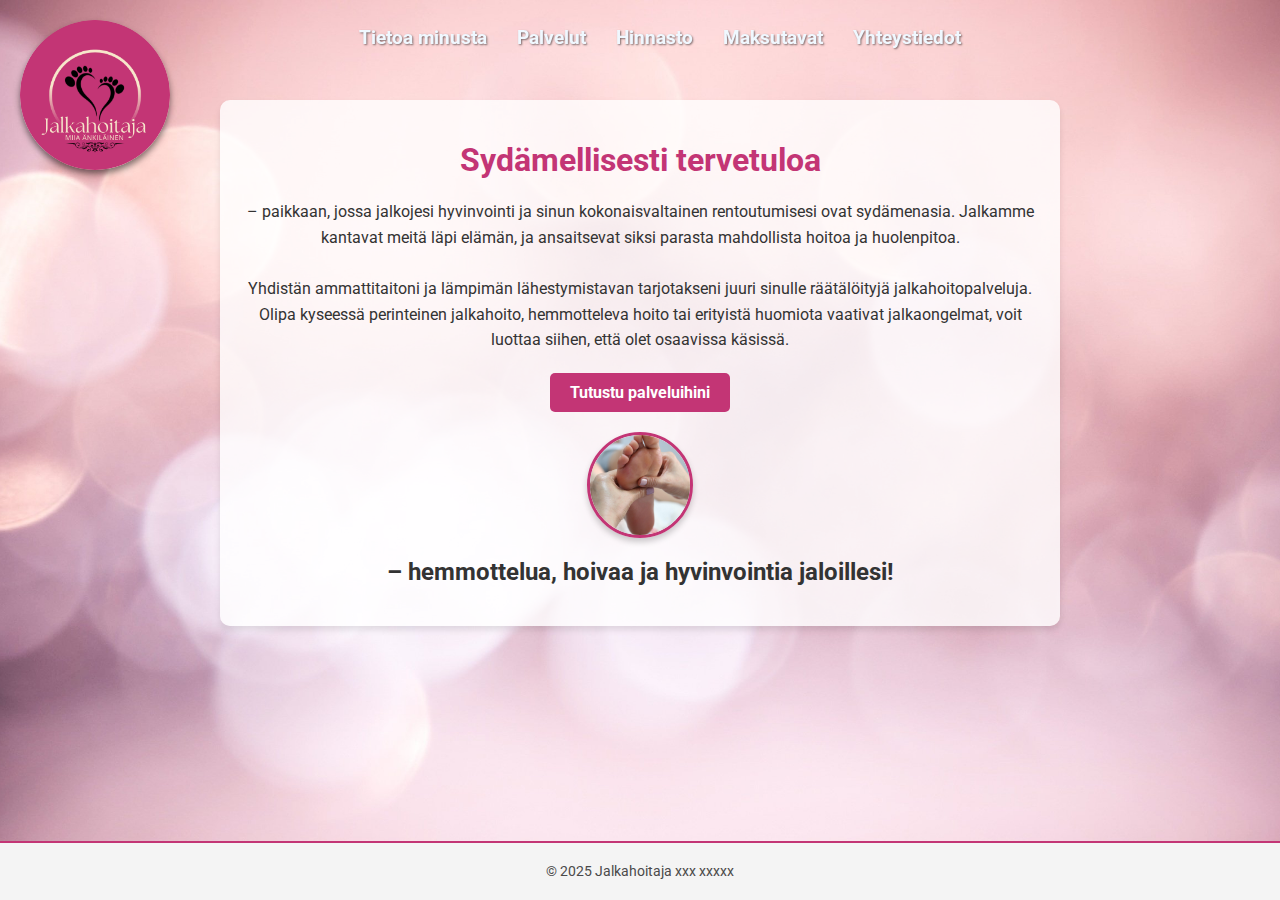
<file: index.html>
<!DOCTYPE html>
<html lang="fi">
<head>
    <meta charset="UTF-8">
    <meta name="viewport" content="width=device-width, initial-scale=1.0">
    <link href="https://fonts.googleapis.com/css2?family=Dancing+Script:wght@700&display=swap" rel="stylesheet">
    <link rel="stylesheet" href="styles.css">
    <title>Jalkahoitaja xxx xxxxx</title>
    <link href="https://fonts.googleapis.com/css2?family=Roboto:wght@400;700&display=swap" rel="stylesheet">
</head>

<body>
    <header>
             <nav>

            <div class="logo">
                <img src="kuvat/miian_logoehdotus.png" alt="Jalkahoitaja Miia Änkiläinen">
            </div>
            <div class="hamburger-menu" onclick="toggleMenu()">
              <span></span>
              <span></span>
              <span></span>
            </div>
            <ul class="nav-links">
              <li><a href="tietoa_minusta.html">Tietoa minusta</a></li>
              <li><a href="palvelut.html">Palvelut</a></li>
              <li><a href="hinnasto.html">Hinnasto</a></li>
              <li><a href="maksutavat.html">Maksutavat</a></li>
              <li><a href="yhteystiedot.html">Yhteystiedot</a></li>
            </ul>
          </nav>
        </header>
        
<main>  
  <div class="tervetuloteksti">
    <h1>Sydämellisesti tervetuloa </h1>

    <p> – paikkaan, jossa jalkojesi hyvinvointi ja 
        sinun kokonaisvaltainen rentoutumisesi ovat sydämenasia. 
        Jalkamme kantavat meitä läpi elämän, ja 
        ansaitsevat siksi parasta mahdollista hoitoa ja huolenpitoa.​ 
        <br>
        <br>
        Yhdistän ammattitaitoni ja lämpimän lähestymistavan tarjotakseni juuri 
        sinulle räätälöityjä jalkahoitopalveluja. Olipa kyseessä perinteinen jalkahoito, 
        hemmotteleva hoito tai erityistä huomiota vaativat jalkaongelmat, 
        voit luottaa siihen, että olet osaavissa käsissä.</p>
    

    <a href="palvelut.html" class="cta-button">Tutustu palveluihini</a>

    <div class="corner-image">
        <img src="kuvat/feet-6762753_1920.jpg" alt="Hoidetaan jalkoja" id="jalkahieronta">
    </div>

    <h2>– hemmottelua, hoivaa ja hyvinvointia jaloillesi!</h2>
</div>

</main>
    
    <footer>
        © 2025 Jalkahoitaja xxx xxxxx
    </footer>
 
    <script src="script.js"></script>

</body>
</html>
</file>
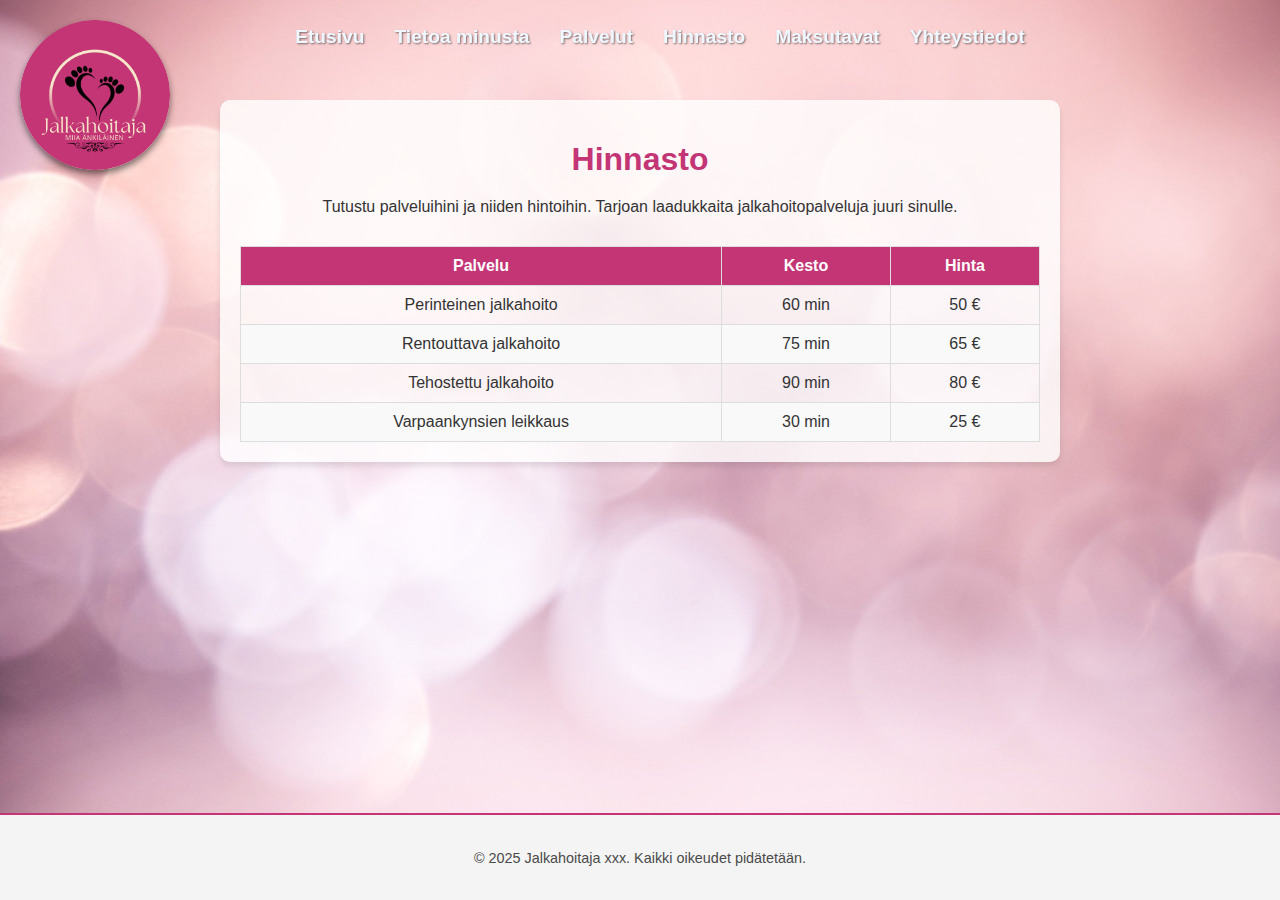
<file: hinnasto.html>
<!DOCTYPE html>
<html lang="fi">
<head>
  <meta charset="UTF-8">
  <meta name="viewport" content="width=device-width, initial-scale=1.0">
  <title>Hinnasto - Jalkahoitaja xxx</title>
  <link rel="stylesheet" href="styles.css"> <!-- Liitetään teeman CSS -->
</head>
<body>
  <header>
    <nav>
      <div class="logo">
        <img src="kuvat/miian_logoehdotus.png" alt="Jalkahoitaja Miia Änkiläinen">
      </div>

      <div class="hamburger-menu" onclick="toggleMenu()">
        <span></span>
        <span></span>
        <span></span>
      </div>

      <ul class="nav-links">
        <li><a href="index.html">Etusivu</a></li>
        <li><a href="tietoa_minusta.html">Tietoa minusta</a></li>
        <li><a href="palvelut.html">Palvelut</a></li>
        <li><a href="hinnasto.html" class="active">Hinnasto</a></li>
        <li><a href="maksutavat.html">Maksutavat</a></li>
        <li><a href="yhteystiedot.html">Yhteystiedot</a></li>
      </ul>
    </nav>
  </header>

  <main>
    <section id="hinnasto">
      <div class="container">
        <h1>Hinnasto</h1>
        <p>Tutustu palveluihini ja niiden hintoihin. Tarjoan laadukkaita jalkahoitopalveluja juuri sinulle.</p>
        <table class="price-table">
          <thead>
            <tr>
              <th>Palvelu</th>
              <th>Kesto</th>
              <th>Hinta</th>
            </tr>
          </thead>
          <tbody>
            <tr>
              <td>Perinteinen jalkahoito</td>
              <td>60 min</td>
              <td>50 €</td>
            </tr>
            <tr>
              <td>Rentouttava jalkahoito</td>
              <td>75 min</td>
              <td>65 €</td>
            </tr>
            <tr>
              <td>Tehostettu jalkahoito</td>
              <td>90 min</td>
              <td>80 €</td>
            </tr>
            <tr>
              <td>Varpaankynsien leikkaus</td>
              <td>30 min</td>
              <td>25 €</td>
            </tr>
          </tbody>
        </table>
      </div>
    </section>
  </main>

  <footer>
    <p>&copy; 2025 Jalkahoitaja xxx. Kaikki oikeudet pidätetään.</p>
  </footer>

  <script src="script.js"></script> <!-- Liitetään JavaScript-tiedosto -->
  
</body>
</html>
</file>
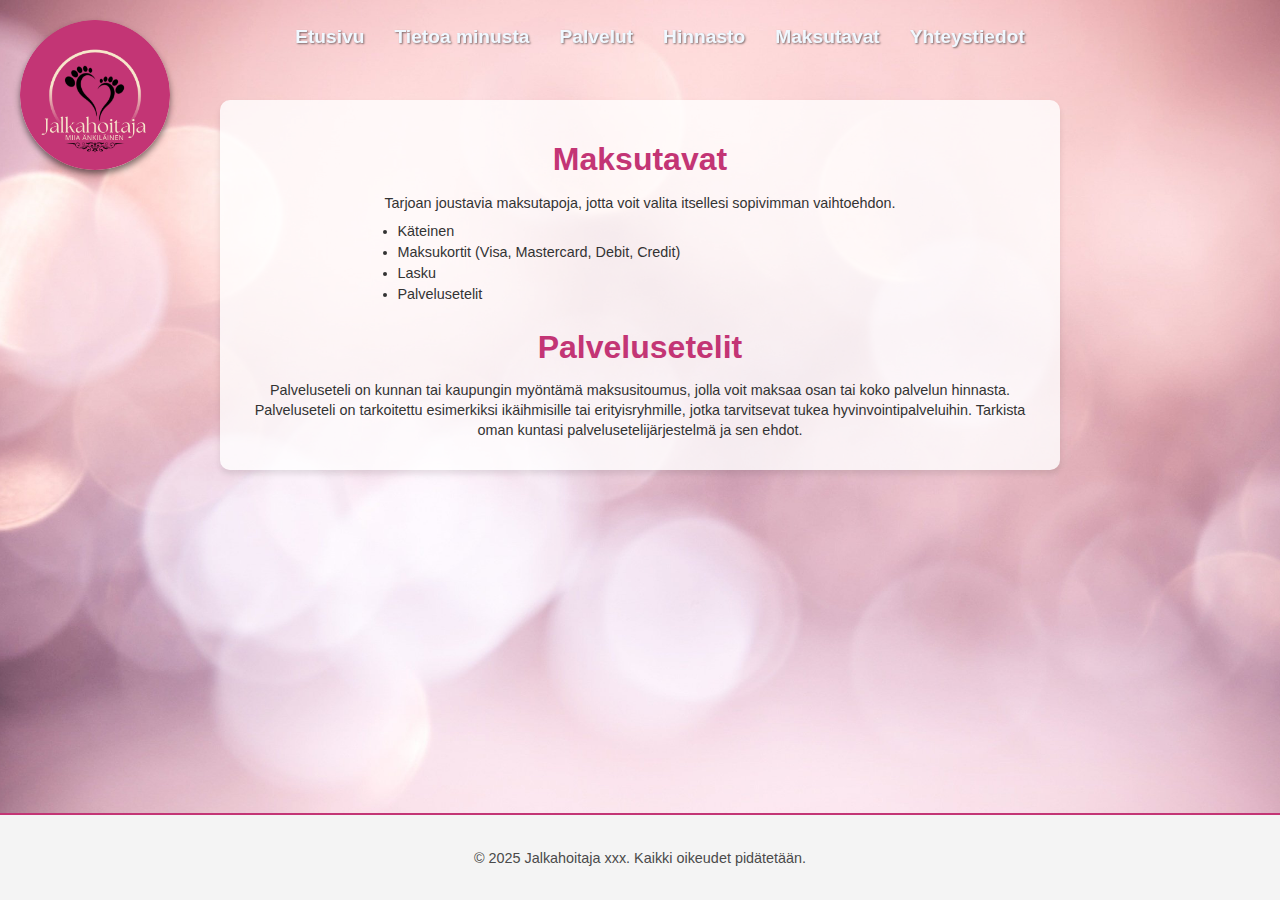
<file: maksutavat.html>
<!DOCTYPE html>
<html lang="fi">
<head>
  <meta charset="UTF-8">
  <meta name="viewport" content="width=device-width, initial-scale=1.0">
  <title>Maksutavat - Jalkahoitaja xxx</title>
  <link rel="stylesheet" href="styles.css"> <!-- Liitetään teeman CSS -->
</head>
<body>
  
  <header>
    <nav>
      <div class="logo">
        <img src="kuvat/miian_logoehdotus.png" alt="Jalkahoitaja Miia Änkiläinen">
      </div>

      <div class="hamburger-menu" onclick="toggleMenu()">
        <span></span>
        <span></span>
        <span></span>
      </div>

      <ul class="nav-links">
        <li><a href="index.html">Etusivu</a></li>
        <li><a href="tietoa_minusta.html">Tietoa minusta</a></li>
        <li><a href="palvelut.html">Palvelut</a></li>
        <li><a href="hinnasto.html">Hinnasto</a></li>
        <li><a href="maksutavat.html" class="active">Maksutavat</a></li>
        <li><a href="yhteystiedot.html">Yhteystiedot</a></li> 
      </ul>
    </nav>
  </header>

  <main>
    <section id="maksutavat">
      <div class="container">
        <h1>Maksutavat</h1>
        <p>Tarjoan joustavia maksutapoja, jotta voit valita itsellesi sopivimman vaihtoehdon.</p>
        <ul class="payment-methods">
          <li>Käteinen</li>
          <li>Maksukortit (Visa, Mastercard, Debit, Credit)</li>
          <li>Lasku</li>
          <li>Palvelusetelit</li>
        </ul>
        <h2>Palvelusetelit</h2>
        <p>Palveluseteli on kunnan tai kaupungin myöntämä maksusitoumus, jolla voit maksaa osan tai koko palvelun hinnasta. Palveluseteli on tarkoitettu esimerkiksi ikäihmisille tai erityisryhmille, jotka tarvitsevat tukea hyvinvointipalveluihin. Tarkista oman kuntasi palvelusetelijärjestelmä ja sen ehdot.</p>
      
      </div>
    </section>
  </main>

  <footer>
    <p>&copy; 2025 Jalkahoitaja xxx. Kaikki oikeudet pidätetään.</p>
  </footer>
  <script src="script.js"></script> <!-- Liitetään JavaScript-tiedosto -->
</body>
</html>
</file>
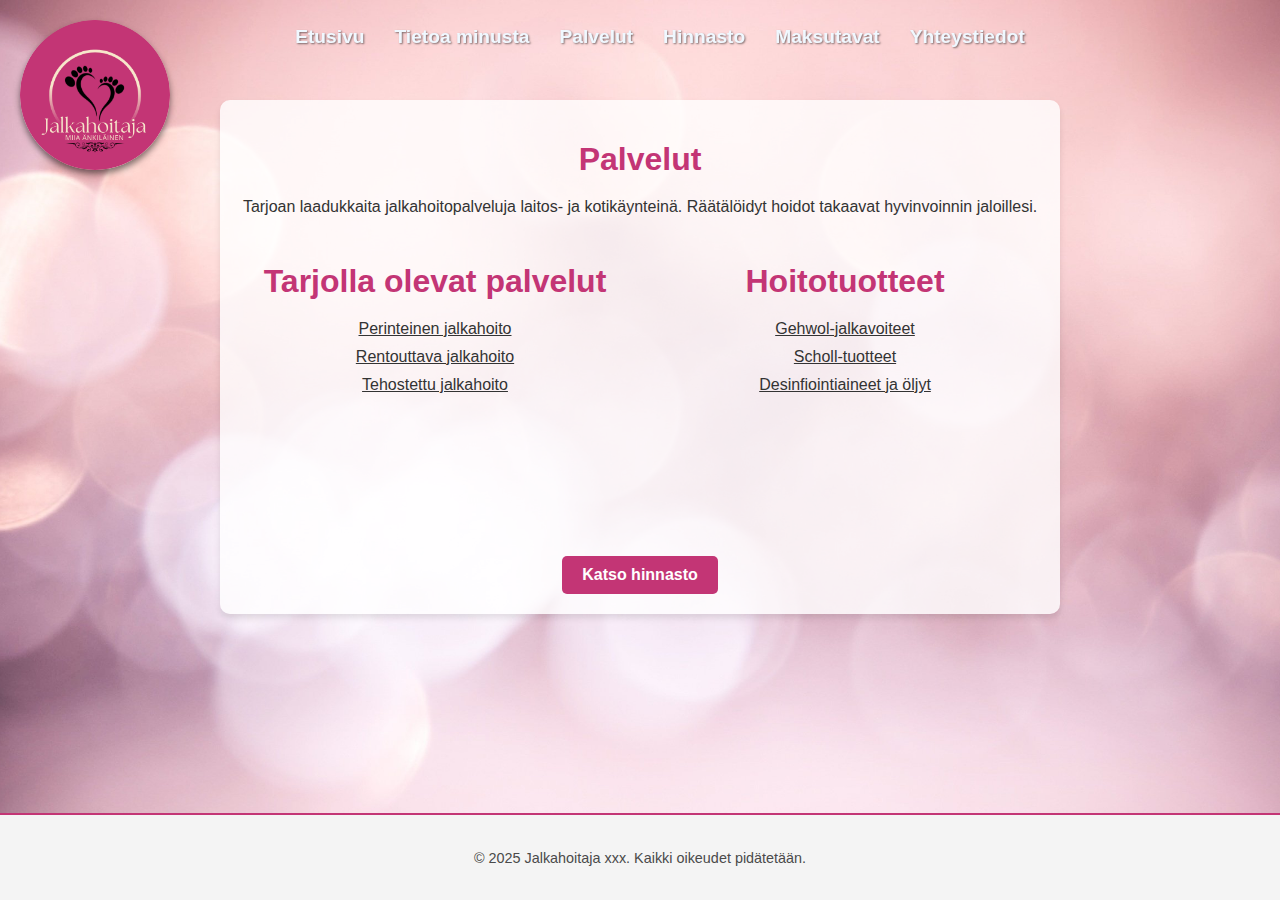
<file: palvelut.html>
<!DOCTYPE html>
<html lang="fi">
<head>
  <meta charset="UTF-8">
  <meta name="viewport" content="width=device-width, initial-scale=1.0">
  <title>Palvelut - Jalkahoitaja xxx</title>
  <link rel="stylesheet" href="styles.css"> <!-- Liitetään teeman CSS -->
</head>
<body>
  <header>
    <nav>
      <div class="logo">
        <img src="kuvat/miian_logoehdotus.png" alt="Jalkahoitaja Miia Änkiläinen">
      </div>

      <div class="hamburger-menu" onclick="toggleMenu()">
        <span></span>
        <span></span>
        <span></span>
      </div>

      <ul class="nav-links">
        <li><a href="index.html">Etusivu</a></li>
        <li><a href="tietoa_minusta.html">Tietoa minusta</a></li>
        <li><a href="palvelut.html" class="active">Palvelut</a></li>
        <li><a href="hinnasto.html">Hinnasto</a></li>
        <li><a href="maksutavat.html">Maksutavat</a></li>
        <li><a href="yhteystiedot.html">Yhteystiedot</a></li>
      </ul>
    </nav>
  </header>

  <main>
    <section id="palvelut">
      <div class="container">
        <h1>Palvelut</h1>
        <p>Tarjoan laadukkaita jalkahoitopalveluja laitos- ja kotikäynteinä. Räätälöidyt hoidot takaavat hyvinvoinnin jaloillesi.</p>
        
        <div class="lists-container">
          <div class="service-list-container">
            <h2>Tarjolla olevat palvelut</h2>
            <ul class="service-list">
              <li onclick="toggleDescription('perinteinen-hoito')">Perinteinen jalkahoito</li>
              <li onclick="toggleDescription('rentouttava-hoito')">Rentouttava jalkahoito</li>
              <li onclick="toggleDescription('tehostettu-hoito')">Tehostettu jalkahoito</li>
            </ul>
            <div id="perinteinen-hoito" class="description-box">
              <p>Perinteinen jalkahoito sisältää kynsien leikkauksen, kovettumien poiston ja kosteuttavan hoidon.</p>
            </div>
            <div id="rentouttava-hoito" class="description-box">
              <p>Rentouttava jalkahoito sisältää hieronnan ja kosteuttavan hoidon, joka tuo jaloillesi keveyttä ja hyvinvointia.</p>
            </div>
            <div id="tehostettu-hoito" class="description-box">
              <p>Tehostettu jalkahoito on suunnattu erityisesti vaativille jaloille, kuten halkeileville kantapäille.</p>
            </div>
          </div>
      
          <div class="product-list-container">
            <h2>Hoitotuotteet</h2>
            <ul class="product-list">
              <li onclick="toggleDescription('gehwol')">Gehwol-jalkavoiteet</li>
              <li onclick="toggleDescription('scholl')">Scholl-tuotteet</li>
              <li onclick="toggleDescription('desinfiointiaineet')">Desinfiointiaineet ja öljyt</li>
            </ul>
            <div id="gehwol" class="description-box">
              <p>Gehwol-jalkavoiteet ovat laadukkaita tuotteita, jotka kosteuttavat ja hoitavat jalkojasi.</p>
            </div>
            <div id="scholl" class="description-box">
              <p>Scholl-tuotteet tarjoavat erikoisratkaisuja jalkojen hyvinvointiin, kuten kovettumien hoitoon.</p>
            </div>
            <div id="desinfiointiaineet" class="description-box">
              <p>Desinfiointiaineet ja öljyt takaavat jalkojen hygienian ja hoidon laadun.</p>
            </div>
          </div>
        </div>
        
        <div>
        <a href="hinnasto.html" class="cta-button">Katso hinnasto</a>
      </div>
    </section>
  </main>

  <footer>
    <p>&copy; 2025 Jalkahoitaja xxx. Kaikki oikeudet pidätetään.</p>
  </footer>

  <script src="script.js"></script> <!-- Liitetään JavaScript-tiedosto -->
</body>
</html>
</file>
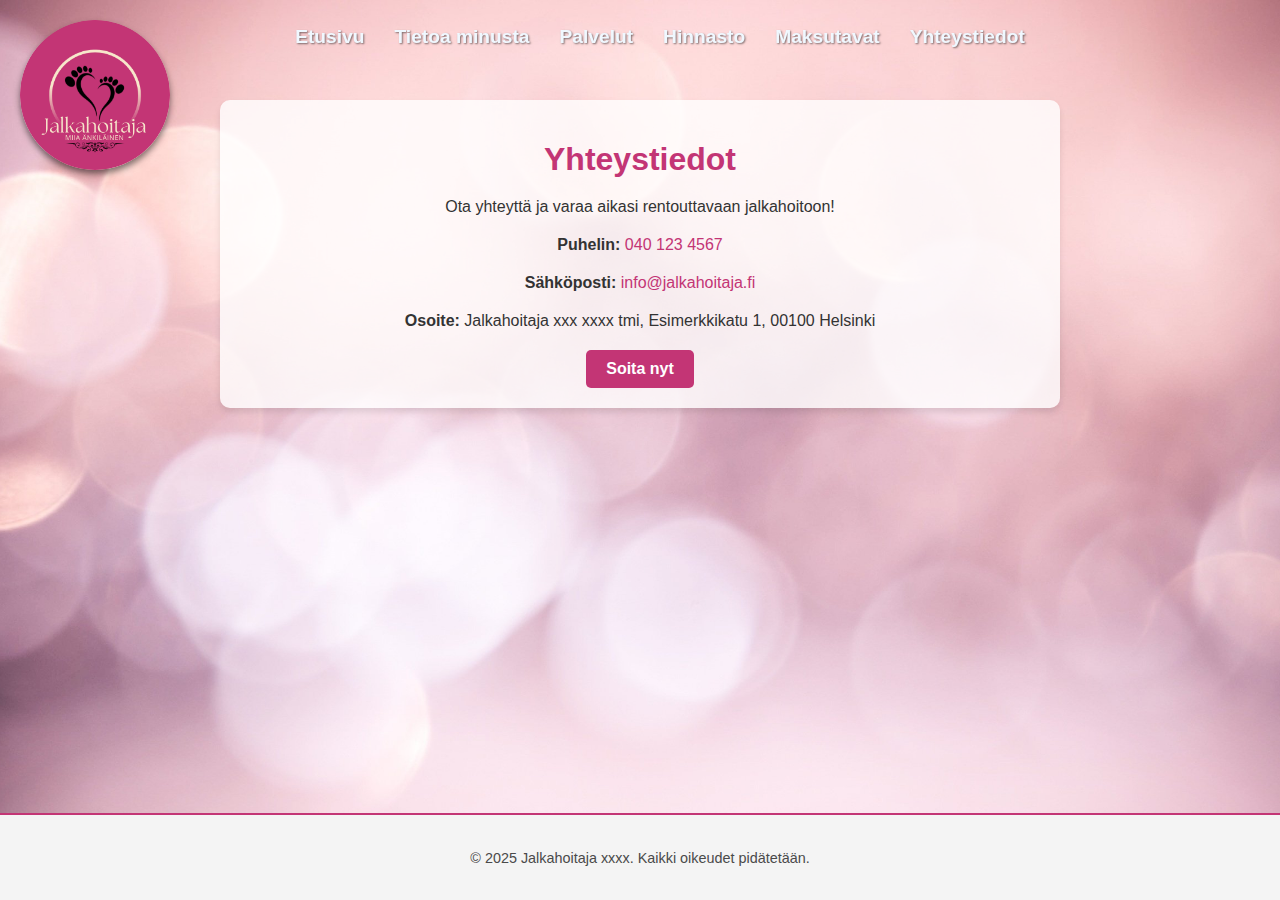
<file: yhteystiedot.html>
<!DOCTYPE html>
<html lang="fi">
<head>
  <meta charset="UTF-8">
  <meta name="viewport" content="width=device-width, initial-scale=1.0">
  <title>Yhteystiedot - Jalkahoitaja xxxx</title>
  <link rel="stylesheet" href="styles.css"> <!-- Liitetään teeman CSS -->
</head>
<body>
  <header>
    <nav>
      <div class="logo">
        <img src="kuvat/miian_logoehdotus.png" alt="Jalkahoitaja Miia Änkiläinen">
      </div>

      <div class="hamburger-menu" onclick="toggleMenu()">
        <span></span>
        <span></span>
        <span></span>
      </div>

      <ul class="nav-links">
        <li><a href="index.html">Etusivu</a></li>
        <li><a href="tietoa_minusta.html">Tietoa minusta</a></li>
        <li><a href="palvelut.html">Palvelut</a></li>
        <li><a href="hinnasto.html">Hinnasto</a></li>
        <li><a href="maksutavat.html">Maksutavat</a></li>
        <li><a href="yhteystiedot.html" class="active">Yhteystiedot</a></li>
      </ul>
    </nav>
  </header>

  <main>
    <section id="yhteystiedot">
      <div class="container">
        <h1>Yhteystiedot</h1>
        <p>Ota yhteyttä ja varaa aikasi rentouttavaan jalkahoitoon!</p>
        <div class="contact-info">
          <p><strong>Puhelin:</strong> <a href="tel:+358401234567">040 123 4567</a></p>
          <p><strong>Sähköposti:</strong> <a href="mailto:info@jalkahoitaja.fi">info@jalkahoitaja.fi</a></p>
          <p><strong>Osoite:</strong> Jalkahoitaja xxx xxxx tmi, Esimerkkikatu 1, 00100 Helsinki</p>
        </div>
        <a href="tel:+358401234567" class="cta-button">Soita nyt</a>
      </div>
    </section>
  </main>

  <footer>
    <p>&copy; 2025 Jalkahoitaja xxxx. Kaikki oikeudet pidätetään.</p>
  </footer>

  <script src="script.js"></script> <!-- Liitetään JavaScript-tiedosto -->
</body>
</html>
</file>
<file: styles.css>
/* Yleiset tyylit */
body, html {
  height: 100%;
  margin: 0;
  padding: 0;
  font-family: 'Roboto', sans-serif;
  background-color: #f7e7cb;
  background-image: url(kuvat/bokeh-2072271.jpg); /* Taustakuva */;
  color: #4a4a4a;
  background-size: cover; /* Skaalaa taustakuva */
  background-position: center; /* Keskittää taustakuvan */
  display: flex;
  flex-direction: column; /* Asetellaan sisältö pystysuunnassa */
}

main {
  flex: 1; /* Ottaa kaiken jäljellä olevan tilan */
}

/* Hampurilaisvalikon perusasetukset */
.hamburger-menu {
  display: none; /* Piilotetaan oletuksena */
  flex-direction: column;
  justify-content: space-between;
  width: 30px;
  height: 25px;
  cursor: pointer;
  z-index: 20; /* Varmistaa, että valikko on muiden päällä */
}

.hamburger-menu span {
  display: block;
  height: 3px;
  width: 100%;
  background-color: aliceblue;
  border-radius: 5px;
  transition: all 0.3s ease;
}

/* Navigointilinkit piilotettuna mobiilissa */
.nav-links {
  display: flex;
  gap: 10px;
  list-style: none;
}

.nav-links li {
  margin: 10px; /* Lisää tilaa linkkien väliin */
  padding: 0;
}

.nav-links a {
  text-decoration: none;
  color: aliceblue;
  font-size: 1.2rem;
  font-weight: bold;
  text-shadow: 1px 1px 2px rgba(0, 0, 0, 0.5);
}

 /*Perus navigointi*/
nav {
  position: fixed;
  top: 0;
  width: 100%;
  display: flex;
  justify-content: center;
  z-index: 100;
}

nav a {
  text-decoration: none; /* Poistaa oletusalleviivauksen */
  color: aliceblue;
  font-size: 1.5rem;
  font-weight: bold;
  position: relative; /* Mahdollistaa pseudo-elementin käytön */
  text-shadow: 1px 1px 2px rgba(0, 0, 0, 0.5); /* Lisää hienovaraisen varjon */ 
}

nav a::after {
  content: ""; /* Luo tyhjän pseudo-elementin */
  position: absolute;
  left: 0;
  bottom: -5px; /* Etäisyys tekstin alapuolelta */
  width: 0;
  height: 2px; /* Viivan korkeus */
  background-color: #c33575; /* Viivan väri */
  transition: width 0.3s ease; /* Animaatio */
}

nav a:hover::after {
  width: 100%; /* Laajentaa viivan koko linkin leveydelle hover-tilassa */
}

nav a:hover {
  background-color: rgba(255, 255, 255, 0.2); /* Lisää vaalea taustaväri hover-tilassa */
  border-radius: 5px; /* Pyöristää taustavärin kulmat */
  padding: 5px 10px; /* Lisää tilaa tekstin ympärille hover-tilassa */
}

.logo {
  position: absolute; /* Kiinnittää logon vasempaan yläkulmaan */
  top: 20px; /* Etäisyys yläreunasta */
  left: 20px; /* Etäisyys vasemmasta reunasta */
  z-index: 10; /* Varmistaa, että logo näkyy muiden elementtien päällä */
}

.logo img {
  width: 150px; /* Logon koko */
  height: auto;
  border-radius: 50%; /* Muuttaa logon ympyräksi */
  box-shadow: 0 4px 6px rgba(0, 0, 0, 0.5); /* Lisää varjo ympyrän ympärille */
  object-fit: cover; /* Varmistaa, että kuva täyttää ympyrän ilman venymistä */
}

.tervetuloteksti {
  text-align: center; /* Keskittää tekstin */
  padding: 20px; /* Lisää sisäistä tilaa */
  background-color: rgba(255, 255, 255, 0.8); /* Vaalea taustaväri */
  border-radius: 10px; /* Pyöristetyt kulmat */
  box-shadow: 0 4px 6px rgba(0, 0, 0, 0.1); /* Hieno varjo */
  margin: 100px auto; /* Keskittää laatikon vaakasuunnassa */
  max-width: 800px; /* Rajoittaa laatikon leveyden */
}

.tervetuloteksti h1 {
  font-size: 2rem; /* Suurempi otsikko */
  color: #c33575; /* Korostettu väri */
  margin-bottom: 20px; /* Väli otsikon ja tekstin välillä */
}

.tervetuloteksti h2 {
  font-size: 1.5rem; /* Otsikon koko */
  color: #333333; /* Tumma fontin väri */
  margin-top: 10px; /* Lisää tilaa otsikon ylle */
  text-align: center;
}

.tervetuloteksti p {
  font-size: 1rem; /* Tekstin koko */
  line-height: 1.6; /* Lisää riviväliä */
  color: #333; /* Tumma fontin väri */
  margin-bottom: 20px; /* Väli tekstin ja painikkeen välillä */
}

.tervetuloteksti .cta-button {
  display: inline-block;
  background-color: #c33575; /* Painikkeen taustaväri */
  color: #fff; /* Tekstin väri */
  padding: 10px 20px; /* Lisää tilaa painikkeen sisälle */
  border-radius: 5px; /* Pyöristetyt kulmat */
  text-decoration: none; /* Poistaa alleviivauksen */
  font-weight: bold;
  transition: background-color 0.3s ease, box-shadow 0.3s ease; /* Hover-animaatio */
}

.tervetuloteksti .cta-button:hover {
  background-color: #a0295a; /* Tummempi hover-väri */
  box-shadow: 0 6px 8px rgba(0, 0, 0, 0.2); /* Syvempi varjo hover-tilassa */
}

.corner-image {
  margin: 20px auto; /* Keskittää kuvan */
  display: flex;
  justify-content: center;
}

.corner-image img {
  width: 100px;
  height: 100px;
  border-radius: 50%; /* Pyöreä muoto */
  border: 3px solid #c33575; /* Korostettu reunus */
  box-shadow: 0 4px 6px rgba(0, 0, 0, 0.2); /* Varjo kuvan ympärille */
  object-fit: cover; /* Varmistaa, että kuva ei veny */
}

/* Footer pysyy alareunassa ja näkyy oikein */
/* Footer pysyy alalaidassa */
footer {
  text-align: center;
 padding: 20px 0;
  background-color: #f4f4f4;
  border-top: 2px solid #c33575; /* Lisää pinkki yläreuna */
  color: #4a4a4a;
  font-size: 0.8rem;
  width: 100%; /* Täyttää koko leveyden */
}

/* Tietoa minusta -osio */
#tietoa-minusta {
  text-align: center;
  padding: 20px 20px;
  background-color: rgba(255, 255, 255, 0.8);
  border-radius: 10px;
  box-shadow: 0 4px 6px rgba(0, 0, 0, 0.1);
  margin: 100px auto;
  max-width: 800px;
}

#tietoa-minusta h1 {
  font-size: 2rem;
  color: #c33575;
  margin-bottom: 20px;
}

.about-content {
  display: flex;
  flex-wrap: wrap;
  justify-content: center;
  align-items: center;
  gap: 20px;
}

.about-image {
  flex: 1;
  max-width: 300px;
  position: relative;
}

.about-image img {
  width: 100%;
  border-radius: 10px;
  box-shadow: 0 4px 6px rgba(0, 0, 0, 0.2);
  transition: transform 0.3s ease, box-shadow 0.3s ease;
}

.about-image img:hover {
  transform: scale(1.1); /* Suurentaa kuvaa hover-tilassa */
  box-shadow: 0 6px 8px rgba(0, 0, 0, 0.3); /* Syvempi varjo hover-tilassa */
}

.about-text {
  flex: 2;
  text-align: left;
}

.about-text p {
  font-size: 1rem;
  color: #333;
  margin-bottom: 15px;
  line-height: 1.6;
}

/* Yhteystiedot-osio */
#yhteystiedot {
  text-align: center;
  padding: 20px 20px;
  background-color: rgba(255, 255, 255, 0.8);
  border-radius: 10px;
  box-shadow: 0 4px 6px rgba(0, 0, 0, 0.1);
  margin: 100px auto;
  max-width: 800px;
}

#yhteystiedot h1 {
  font-size: 2rem;
  color: #c33575;
  margin-bottom: 20px;
}

#yhteystiedot p {
  font-size: 1rem;
  color: #333;
  margin-bottom: 20px;
}

.contact-info p {
  font-size: 1rem;
  color: #333;
  margin: 10px 0;
}

.contact-info a {
  color: #c33575; /* Linkkien väri */
  text-decoration: none;
}

.contact-info a:hover {
  text-decoration: underline;
}

/* Maksutavat-osio */
#maksutavat {
  text-align: center;
  padding: 20px 20px;
  background-color: rgba(255, 255, 255, 0.8);
  border-radius: 10px;
  box-shadow: 0 4px 6px rgba(0, 0, 0, 0.1);
  margin: 100px auto;
  max-width: 800px;
}

#maksutavat h1, #maksutavat h2 {
  font-size: 2rem; /* Pienennetään otsikoiden kokoa */
  color: #c33575;
  margin-bottom: 10px;
}

#maksutavat p {
  font-size: 0.9rem; /* Pienennetään tekstin kokoa */
  color: #333;
  margin-bottom: 10px;
  line-height: 1.4; /* Tiivistetään riviväliä */
}

.payment-methods {
  list-style-type: disc;
  margin: 10px auto;
  padding-left: 15px;
  text-align: left;
  max-width: 500px; /* Pienennetään listan maksimileveyttä */
}

.payment-methods li {
  font-size: 0.9rem; /* Pienennetään listan tekstin kokoa */
  color: #333;
  margin-bottom: 5px; /* Tiivistetään listan välejä */
}

/* Palvelut-osio */
#palvelut {
  display: flex; /* Ota Flexbox käyttöön */
  flex-direction: column; /* Asetellaan sisältö pystysuunnassa */
  justify-content: center; /* Keskitetään pystysuunnassa */
  align-items: center; /* Keskitetään vaakasuunnassa */
  text-align: center;
  padding: 20px;
  background-color: rgba(255, 255, 255, 0.8);
  border-radius: 10px;
  box-shadow: 0 4px 6px rgba(0, 0, 0, 0.1);
  margin: 100px auto; /* Keskitetään vaakasuunnassa */
  max-width: 800px; /* Rajoitetaan laatikon leveys */
}

#palvelut h1, #palvelut h2 {
  font-size: 2rem;
  color: #c33575;
  margin-bottom: 20px;
}

#palvelut p {
  font-size: 1rem;
  color: #333;
  margin-bottom: 20px;
}

.service-list, .product-list {
  list-style-type: disc;
  margin: 20px auto;
  padding-left: 20px;
  text-align: left;
  max-width: 600px;
}

.service-list li, .product-list li {
  font-size: 1rem;
  color: #333;
  margin-bottom: 10px;
}

.cta-button {
  display: inline-block; /* Muuttaa linkin lohkotason elementiksi */
  background-color: #c33575; /* Painikkeen taustaväri */
  color: #fff; /* Tekstin väri */
  padding: 10px 20px; /* Lisää sisäistä tilaa */
  border-radius: 5px; /* Pyöristetyt kulmat */
  text-decoration: none; /* Poistaa alleviivauksen */
  font-weight: bold; /* Tekstin lihavointi */
  text-align: center; /* Keskittää tekstin */
  transition: background-color 0.3s ease, box-shadow 0.3s ease; /* Hover-animaatio */
}

.cta-button:hover {
  background-color: #a0295a; /* Tummempi hover-väri */
  box-shadow: 0 4px 6px rgba(0, 0, 0, 0.2); /* Lisää varjo hover-tilassa */
}

/* Flexbox-asettelu listauksille */
.lists-container {
  display: flex;
  justify-content: space-between;
  gap: 20px;
  margin: 20px auto;
}

.service-list-container, .product-list-container {
  flex: 1;
  text-align: center;
}

.service-list, .product-list {
  list-style-type: none; /* Poistetaan pallot */
  padding: 0; /* Poistetaan sisennys */
  margin: 20px 0;
  text-align: left;
}

.service-list li, .product-list li {
  font-size: 1rem;
  color: #333;
  margin-bottom: 10px;
  cursor: pointer;
  text-decoration: underline; /* Korostetaan klikattavuutta */
  text-align: center;
}

.service-list li:hover, .product-list li:hover {
  color: #c33575; /* Vaihdetaan väri hover-tilassa */
}

.description-box {
  background-color: #ffffff;
  border: 2px solid #c33575;
  border-radius: 10px;
  padding: 15px;
  margin-top: 10px;
  box-shadow: 0 4px 6px rgba(0, 0, 0, 0.1);
  text-align: left;
  max-height: 0; /* Piilotetaan aluksi */
  overflow: hidden; /* Piilotetaan sisältö, kun laatikko on suljettu */
  opacity: 0; /* Piilotetaan visuaalisesti */
  transition: max-height 0.5s ease, opacity 0.5s ease; /* Animaatio siirtymille */
}

.description-box.open {
  max-height: 200px; /* Avaa laatikon (säädä korkeus tarpeen mukaan) */
  opacity: 1; /* Näytetään laatikko */
}

.description-box p {
  font-size: 1rem;
  color: #333;
  margin: 0;
}

/* Hinnasto-osio */
#hinnasto {
  text-align: center;
  padding: 20px 20px;
  background-color: rgba(255, 255, 255, 0.8);
  border-radius: 10px;
  box-shadow: 0 4px 6px rgba(0, 0, 0, 0.1);
  margin: 100px auto;
  max-width: 800px;
}

#hinnasto h1 {
  font-size: 2rem;
  color: #c33575;
  margin-bottom: 20px;
}

#hinnasto p {
  font-size: 1rem;
  color: #333;
  margin-bottom: 30px;
}

.price-table {
  width: 100%;
  border-collapse: collapse;
  margin: 0 auto;
}

.price-table th, .price-table td {
  border: 1px solid #ddd;
  padding: 10px;
  text-align: center;
}

.price-table th {
  background-color: #c33575; /* Taustaväri otsikoille */
  color: #fff;
  font-weight: bold;
}

.price-table tr:nth-child(even) {
  background-color: #f9f9f9;
}

.price-table tr:hover {
  background-color: #f1f1f1;
}

.price-table td {
  color: #333;
}

/* Responsiiviset tyylit */

/* Keskikokoiset näytöt (768px - 1199px) */
@media (max-width: 1199px) {
  .logo img {
    width: 120px; /* Pienennetään logoa keskikokoisilla näytöillä */
  }
}

/* Pienet näytöt (481px - 767px) */
@media (max-width: 767px) {
  .logo img {
    width: 100px; /* Pienennetään logoa tableteilla */
  }
}

/* Erittäin pienet näytöt (alle 480px) */
@media (max-width: 480px) {
  .logo img {
    width: 80px; /* Pienennetään logoa puhelimilla */
  }
}

/* Piilotetaan navigointilinkit mobiilissa */
@media (max-width: 768px) {

/* Logo pienemmäksi ja pysyy vasemmassa yläkulmassa */
.logo img {
  width: 80px; /* Pienempi logo */
}

.hamburger-menu {
  display: flex; /* Näytetään hampurilaisvalikko */
  position: absolute;
  top: 20px;
  right: 20px;
  margin: 10px; /* Lisää tilaa hampurilaisvalikon ympärille */
}

  .nav-links {
    display: none; /* Piilotetaan navigointilinkit oletuksena */
    flex-direction: column;
    position: absolute;
    top: 60px;
    right: 20px;
    background-color: rgba(0, 0, 0, 0.8);
    padding: 20px;
    border-radius: 10px;
    z-index: 10;
  }

  .nav-links.active {
    display: flex; /* Näytetään linkit, kun valikko on aktiivinen */
  }

  .nav-links a {
    color: white;
    padding: 10px 0;
  }

  /* Tekstilaatikko mukautuu */
  .tervetuloteksti {
    margin: 80px auto 20px; /* Pienennetään marginaaleja */
    padding: 15px; /* Pienennetään sisäistä tilaa */
    max-width: 90%; /* Laatikko täyttää enemmän tilaa */
  }

  .tervetuloteksti h1 {
    font-size: 1.5rem; /* Pienennetään otsikon kokoa */
  }

  .tervetuloteksti p {
    font-size: 1.2rem; /* Pienennetään tekstin kokoa */
    line-height: 1.4; /* Pienennetään riviväliä */
  }

  .corner-image img {
    width: 80px; /* Pienennetään kuvan kokoa */
    height: 80px;
  }
}

  footer {
    font-size: 0.9rem; /* Pienempi fonttikoko tableteille */
  }

  .about-content {
    flex-direction: column; /* Asetetaan sisältö päällekkäin pienillä näytöillä */
    text-align: center; /* Keskitetään teksti */
  }

  .about-image {
    max-width: 200px; /* Pienennetään kuvan kokoa */
  }

  .about-text {
    text-align: center; /* Keskitetään teksti */
  }

  .about-text p {
    font-size: 1.2rem; /* Pienennetään tekstin kokoa */
    line-height: 1.4; /* Pienennetään riviväliä */
  }

  

@media (max-width: 480px) {

  .hamburger-menu {
    width: 25px; /* Pienennetään hampurilaisvalikon kokoa */
    height: 20px;
    margin: 10px; /* Lisää tilaa hampurilaisvalikon ympärille */
  }

  nav {
    padding: 10px;
  }

  nav .nav-links.active {
    width: 80%;
    right: 10px;
  }

  .logo {
    position: absolute; /* Kiinnitetään logon sijainti */
    top: 10px; /* Etäisyys yläreunasta */
    left: 10px; /* Etäisyys vasemmasta reunasta */
  }

  .logo img {
    width: 60px;
  }

  .tervetuloteksti {
    margin: 60px auto 10px;
    padding: 10px;
    max-width: 95%;
  }

  .tervetuloteksti h1 {
    font-size: 1.2rem;
  }

  .tervetuloteksti h2 {
    font-size: 1.5rem; /* Pienempi fonttikoko puhelimille */
    margin-top: 10px;
  }

  .tervetuloteksti p {
    font-size: 1.5rem;
    line-height: 1.3;
  }
  
  .corner-image {
    position: static; /* Kiinnitetään kuva suhteessa näkymään */
  
    right: 2px; /* Sijoitetaan kuva oikeaan reunaan */
   
  }
  .corner-image img {
    width: 60px;
    height: 60px;
  }

  footer {
    font-size: 0.8rem; /* Pienempi fonttikoko puhelimille */
  }

  .about-image {
    max-width: 150px; /* Pienennetään kuvan kokoa entisestään */
  }

  .about-text p {
    font-size: 1.2rem; /* Pienennetään tekstin kokoa puhelimille */
    line-height: 1.3; /* Pienennetään riviväliä */
  }
}

/* Responsiivisuus pienemmille näytöille */
@media (max-width: 768px) {
  .lists-container {
    flex-direction: column; /* Asetetaan listat päällekkäin pienillä näytöillä */
    gap: 10px;
  }
}


/* Pienet näytöt (481px - 767px) */
@media (max-width: 767px) and (min-width: 481px) {
  .container {
    max-width: 95%;
    margin: 0 auto;
  }

  .tervetuloteksti {
    margin: 100px auto 30px;
    padding: 10px;
    max-width: 90%;
  }

  .tervetuloteksti h1 {
    font-size: 1.8rem;
  }

  .tervetuloteksti p {
    font-size: 1.2rem;
    line-height: 1.4;
  }

  .corner-image img {
    width: 80px;
    height: 80px;
  }

  .nav-links {
    display: none; /* Piilotetaan navigointilinkit oletuksena */
  }

  .hamburger-menu {
    display: flex; /* Näytetään hampurilaisvalikko */
  }
}

/* Erittäin pienet näytöt (alle 480px) */
@media (max-width: 480px) {
  .container {
    max-width: 100%;
    margin: 0 auto;
  }

  .tervetuloteksti {
    margin: 80px auto 20px;
    padding: 10px;
    max-width: 95%;
  }

  .tervetuloteksti h1 {
    font-size: 1.7rem;
  }

  .tervetuloteksti p {
    font-size: 1.2rem;
    line-height: 1.2;
  }

  .corner-image img {
    width: 60px;
    height: 60px;
  }

  .nav-links {
    display: none; /* Piilotetaan navigointilinkit oletuksena */
  }

  .hamburger-menu {
    display: flex; /* Näytetään hampurilaisvalikko */
  }

}

/* Responsiiviset tyylit hinnastolle */
@media (max-width: 768px) {
  #hinnasto {
    margin: 100px auto 20px; /* Lisätään marginaalia yläreunaan */
    padding: 15px; /* Pienennetään sisäistä tilaa */
    max-width: 90%; /* Laatikko täyttää enemmän tilaa */
  }

  #hinnasto h1 {
    font-size: 1.8rem; /* Pienennetään otsikon kokoa */
  }

  #hinnasto p {
    font-size: 0.9rem; /* Pienennetään tekstin kokoa */
    line-height: 1.4; /* Lisää riviväliä */
  }
}

@media (max-width: 480px) {
  #hinnasto {
    margin: 120px auto 10px; /* Lisätään enemmän marginaalia yläreunaan */
    padding: 10px; /* Pienennetään sisäistä tilaa */
    max-width: 95%; /* Laatikko täyttää lähes koko näytön leveyden */
  }

  #hinnasto h1 {
    font-size: 1.5rem; /* Pienennetään otsikon kokoa puhelimille */
  }

  #hinnasto p {
    font-size: 0.8rem; /* Pienennetään tekstin kokoa puhelimille */
    line-height: 1.3; /* Pienennetään riviväliä */
  }
}
</file>
